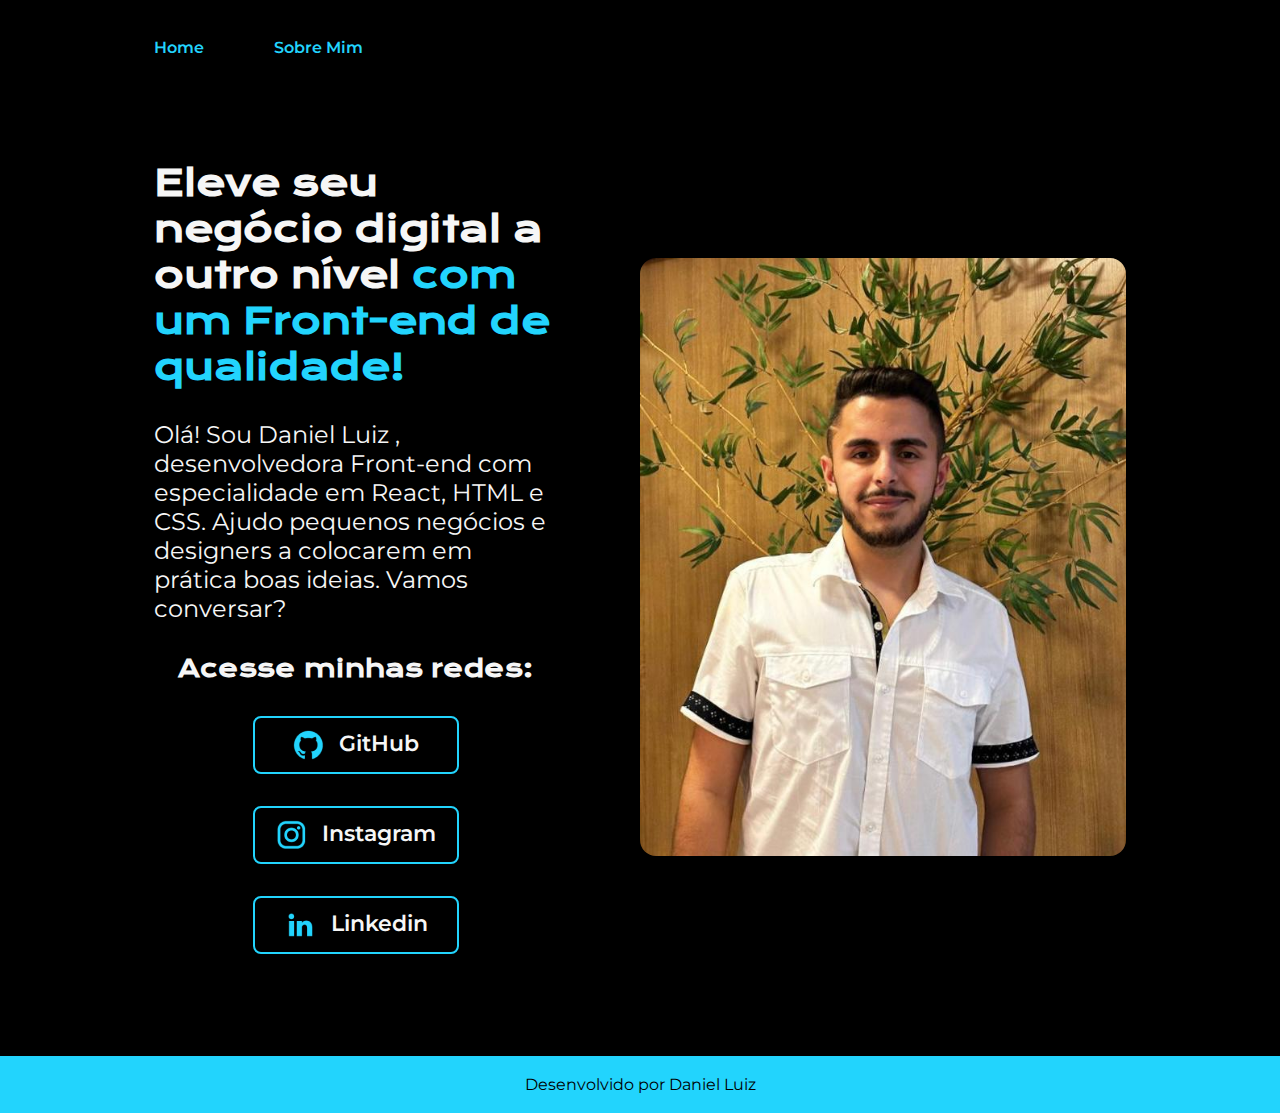
<file: index.html>
<!DOCTYPE html>
<html lang="pt-br">
    <head>
        <meta charset="UTF-8">
        <meta http-equiv="X-UA-Compatible" content="IE=edge">
        <meta name="viewport" content="width=device-width, initial-scale=1.0">
        <link rel="stylesheet" href="style/style.css">
        <title>Portifolio</title>
    </head>

    <body>
        <header class="cabecalho">
            <nav class="cabecalho_menu">
                <a class="cabecalho_menu_link" href="index.html">Home</a>
                <a class="cabecalho_menu_link" href="about.html">Sobre Mim</a>
            </nav>
        </header>

        <main class="apresentacao">
            <section class="apresentacao__conteudo">
                <h1 class="apresentacao__conteudo__titulo">Eleve seu negócio digital a outro nível <strong class="titulo-destaque"> com um Front-end de qualidade!</strong ></h1>
                <p class="apresentacao__conteudo__paragrafo">Olá! Sou Daniel Luiz , desenvolvedora Front-end com especialidade em React, HTML e CSS. Ajudo pequenos negócios e designers a colocarem em prática boas ideias. Vamos conversar?</p>
                
                <div class="apresentacao__links">
                    <h2 class="apresentacao__links__subtitulo">Acesse minhas redes:</h2>

                    <a class="apresentacao__links__navegacao" href="https://github.com/DanielL159"><img src="./assets/github.png">GitHub</a>

                    <a class="apresentacao__links__navegacao"href="https://www.instagram.com/dluizdossantos"><img src="./assets/instagram.png"> Instagram</a>

                    <a class="apresentacao__links__navegacao"href="https://www.linkedin.com/in/daniel-luiz-5a766323a/"><img src="./assets/linkedin.png" alt="Imagem Linkdin">Linkedin</a>
                </div>
            </section>

            <img src="./assets/daniel.jpeg" alt="Foto de Daniel Luiz" class="daniel">

        </main>

        <footer class="rodape">
            <p>Desenvolvido por Daniel Luiz</p>
        </footer>
  
    </body>
</html>
</file>
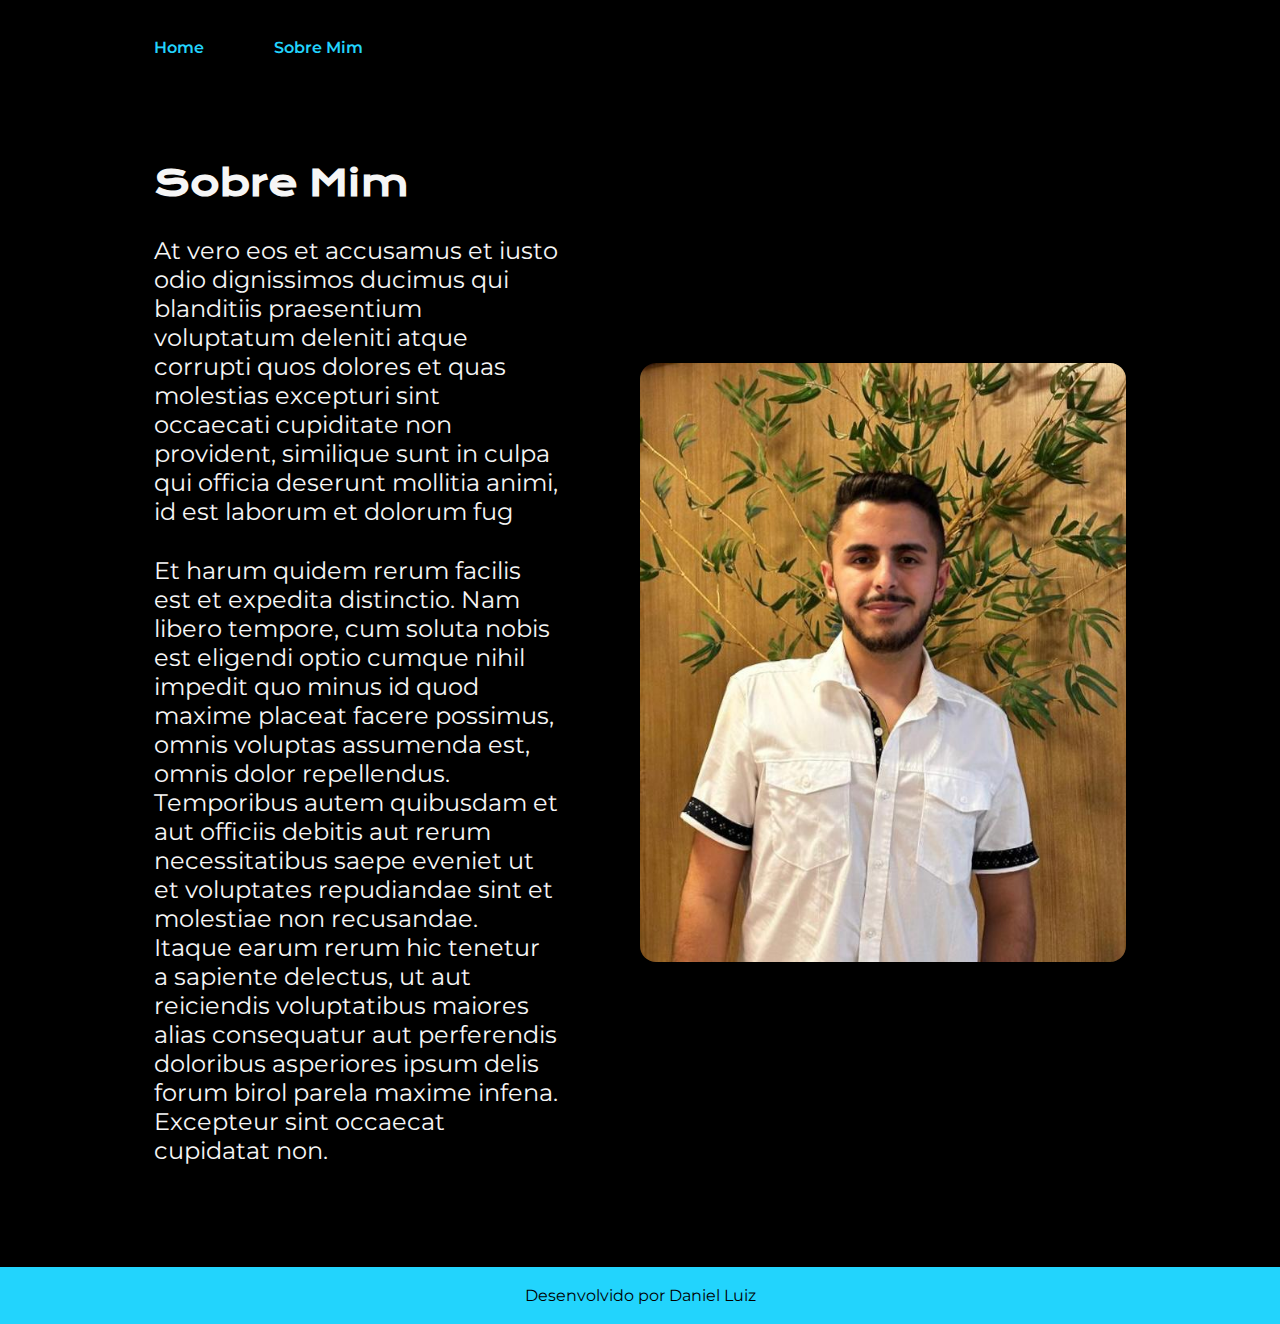
<file: about.html>
<!DOCTYPE html>
<html lang="pt-br">
    <head>
        <meta charset="UTF-8">
        <meta http-equiv="X-UA-Compatible" content="IE=edge">
        <meta name="viewport" content="width=device-width, initial-scale=1.0">
        <link rel="stylesheet" href="style/style.css">
        <title>Sobre Mim</title>
    </head>
    <body>
        <header class="cabecalho">
            <nav class="cabecalho_menu">
                <a class="cabecalho_menu_link" href="index.html">Home</a>
                <a class="cabecalho_menu_link" href="about.html">Sobre Mim</a>
            </nav>
        </header>

    <main class="apresentacao">
        <section class="apresentacao__conteudo">
            <h1 class="apresentacao__conteudo__titulo">Sobre Mim</h1>
            <p class="apresentacao__conteudo__paragrafo">At vero eos et accusamus et iusto odio dignissimos ducimus qui blanditiis praesentium voluptatum deleniti atque corrupti quos dolores et quas molestias excepturi sint occaecati cupiditate non provident, similique sunt in culpa qui officia deserunt mollitia animi, id est laborum et dolorum fug</p>
            <p class="apresentacao__conteudo__paragrafo">  Et harum quidem rerum facilis est et expedita distinctio. Nam libero tempore, cum soluta nobis est eligendi optio cumque nihil impedit quo minus id quod maxime placeat facere possimus, omnis voluptas assumenda est, omnis dolor repellendus. Temporibus autem quibusdam et aut officiis debitis aut rerum necessitatibus saepe eveniet ut et voluptates repudiandae sint et molestiae non recusandae. Itaque earum rerum hic tenetur a sapiente delectus, ut aut reiciendis voluptatibus maiores alias consequatur aut perferendis doloribus asperiores ipsum delis forum birol parela maxime infena. Excepteur sint occaecat cupidatat non.</p>
        </section>
        <img src="./assets/daniel.jpeg" alt="Foto de Daniel Luiz" class="daniel">
    </main>

    <footer class="rodape">
            <p>Desenvolvido por Daniel Luiz</p>
        </footer>
    </body>
</html>
</file>
<file: style/style.css>
@import url('https://fonts.googleapis.com/css2?family=Krona+One&family=Montserrat:wght@400;600&display=swap');

:root {
    --cor-principal: #000000;
    --cor-secundaria: #F6F6F6;
    --cor-terciaria: #22D4FD;
    --cor-hover: #272727;

    --font-principal: 'Krona One', sans-serif;
    --font-secundaria: 'Montserrat', sans-serif;
}

*{
    padding: 0;
    margin: 0;
}

body {
    /* height: 100vh; */
    box-sizing: border-box;
    background-color: var(--cor-principal);
    color: var(--cor-secundaria);
}
.cabecalho{
    padding: 3% 0 0 12%;
}
.cabecalho_menu{
    display: flex;
    gap: 70px;
}
.cabecalho_menu_link {
    font-family: var(--font-secundaria);
    font-weight: 600;
    font-size: 1rem;
    color: var(--cor-terciaria);
    text-decoration: none;
}


.apresentacao{
    padding: 8% 12%;
    display: flex;
    align-items: center;
    justify-content: space-between;
    gap: 82px;
}
.daniel{
    width: 50%;
    border-radius: 16px;
}

.apresentacao__conteudo{
    width: 50%;
    display: flex;
    flex-direction: column;
    gap: 30px;
}

.titulo-destaque{
    color: var(--cor-terciaria);
}

.apresentacao__conteudo__titulo{
    font-family:var(--font-principal);
    font: weight 400px; 
    font-size: 2.25rem;
}

.apresentacao__conteudo__paragrafo{
    font-size: 1.5rem;
    font-family: var(--font-secundaria);
}
.apresentacao__links{
    display: flex;
    justify-content: space-between;
    flex-direction: column;
    align-items: center;
    gap: 32px;
}
.apresentacao__links__subtitulo{
    font-family:var(--font-principal);
    font: weight 400px; 
    font-size: 1.5rem;
}
.apresentacao__links__navegacao{
    display: flex;
    justify-content: center;
    gap: 14px;
    text-align: center;
    width: 50%;
    padding: 11px 0px;
    border-radius: 8px;
    border: 2px solid var(--cor-terciaria);
    font-size: 1.4rem;
    text-decoration: none;
    color: var(--cor-secundaria);
    font-family: var(--font-secundaria);
    font-weight: 600;
}
.apresentacao__links__link:hover {
    background-color: var(--cor-hover) ;
}

.rodape{
    color: var(--cor-principal);
    background-color: var(--cor-terciaria);
    padding: 19px;
    text-align: center;
    font-size: 1rem;
    font-family: var(--font-secundaria);
    font-weight: 400;
    
}

@media (max-width: 1200px) {
    .cabecalho{
        padding: 10%;
    }
    .cabecalho_menu{
        justify-content: center;
    }
    .apresentacao{
        flex-direction:column-reverse ;
        padding: 5%;
    }
    .apresentacao__conteudo{
        width: auto;
    }
 
}
</file>
